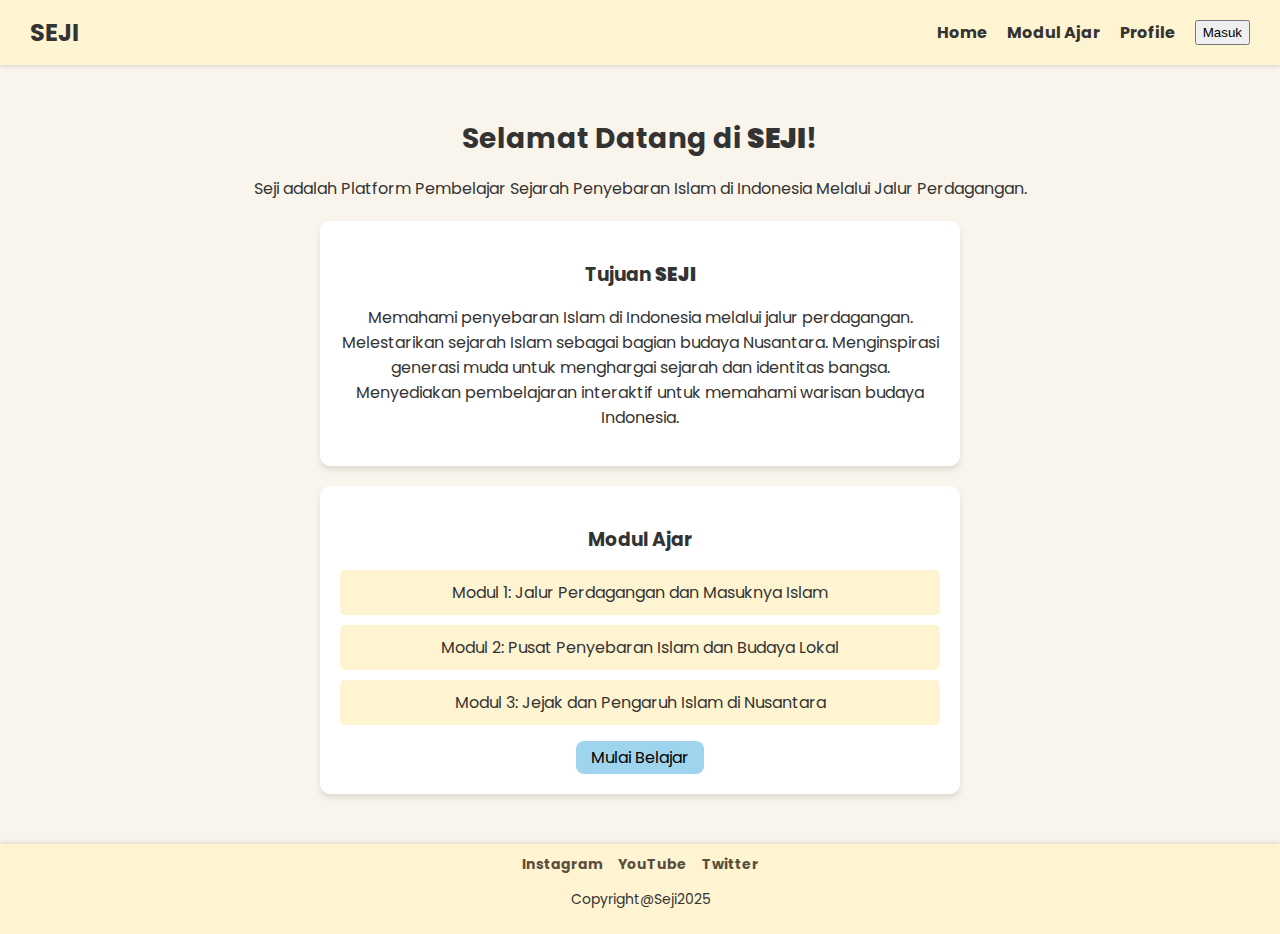
<file: index.html>
<!DOCTYPE html>
<html lang="en">
<head>
    <meta charset="UTF-8">
    <meta name="viewport" content="width=device-width, initial-scale=1.0">
    <title>SEJI</title>
    <link rel="stylesheet" href="style.css">
    <link rel="preconnect" href="https://fonts.googleapis.com">
    <link rel="preconnect" href="https://fonts.gstatic.com" crossorigin>
    <link href="https://fonts.googleapis.com/css2?family=Poppins:ital,wght@0,100;0,200;0,300;0,400;0,500;0,600;0,700;0,800;0,900;1,100;1,200;1,300;1,400;1,500;1,600;1,700;1,800;1,900&display=swap" rel="stylesheet">
</head>

<body>
    <header>
        <h1>SEJI</h1>
        <nav>
            <a href="/index.html">Home</a>
            <a href="/Modul-List/list.html">Modul Ajar</a>
            <a href="/Profile/profile.html">Profile</a>
            <button id="auth-button">Masuk</button>
        </nav>
    </header>

    <div class="container">
        <h2>Selamat Datang di <b>SEJI</b>!</h2>
        <p>Seji adalah Platform Pembelajar Sejarah Penyebaran Islam di Indonesia Melalui Jalur Perdagangan.</p>

        <div class="box">
            <h3>Tujuan <b>SEJI</b></h3>
            <p> 
                Memahami penyebaran Islam di Indonesia melalui jalur perdagangan.
                Melestarikan sejarah Islam sebagai bagian budaya Nusantara.
                Menginspirasi generasi muda untuk menghargai sejarah dan identitas bangsa.
                Menyediakan pembelajaran interaktif untuk memahami warisan budaya Indonesia.
            </p>
        </div>

        <div class="box">
            <h3>Modul Ajar</h3>
            <ul class="module-list">
                <li>Modul 1: Jalur Perdagangan dan Masuknya Islam</li>
                <li>Modul 2: Pusat Penyebaran Islam dan Budaya Lokal</li>
                <li>Modul 3: Jejak dan Pengaruh Islam di Nusantara</li>
            </ul>
            <div class="button">
               <a href="Modul-List/list.html">Mulai Belajar</a>
            </div>
        </div>
    </div>

 
    <footer>
        <div class="social-links">
            <a href="#">Instagram</a>
            <a href="#">YouTube</a>
            <a href="#">Twitter</a>
        </div>
        <p>Copyright@Seji2025</p>
    </footer>
<script>
    const isLoggedIn = localStorage.getItem('isLoggedIn') === 'true';
const authButton = document.getElementById('auth-button');

if (isLoggedIn) {
  authButton.textContent = 'Keluar';
  authButton.addEventListener('click', () => {
    localStorage.setItem('isLoggedIn', 'false'); // Logout pengguna
    window.location.href = ''; // Kembali ke halaman login
  });z
} else {
  authButton.textContent = 'Masuk';
  authButton.addEventListener('click', () => {
    window.location.href = 'Login/Masuk.html'; // Arahkan ke halaman login
  });
}
</script>
</body>
</html>
</file>
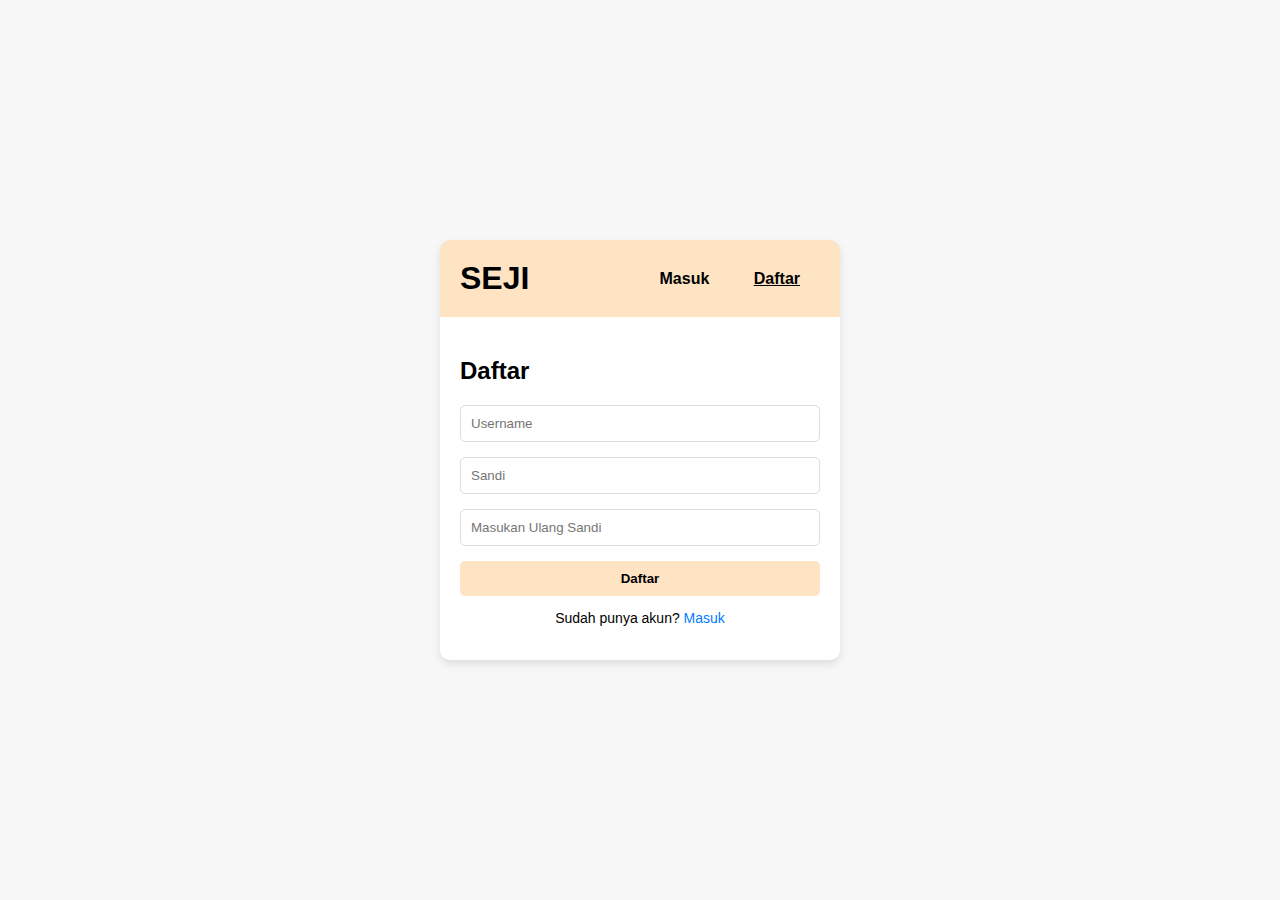
<file: Login/Daftar.html>
<!DOCTYPE html>
<html lang="en">
<head>
  <meta charset="UTF-8">
  <meta name="viewport" content="width=device-width, initial-scale=1.0">
  <title>Daftar - SEJI</title>
  <link rel="stylesheet" href="style.css">
</head>
<body>
  <div class="container">
    <header>
      <h1>SEJI</h1>
      <div class="nav-buttons">
        <a href="Masuk.html">Masuk</a>
        <a href="Daftar.html" class="active">Daftar</a>
      </div>
    </header>

    <main>
      <div class="form active">
        <h2>Daftar</h2>
        <form id="register-form">
          <input id="register-username" type="text" placeholder="Username" required>
          <input id="register-password" type="password" placeholder="Sandi" required>
          <input id="register-confirm-password" type="password" placeholder="Masukan Ulang Sandi" required>
          <button type="submit">Daftar</button>
        </form>
        <p>Sudah punya akun? <a href="masuk.html">Masuk</a></p>
      </div>
    </main>
  </div>

  <script src="index.js"></script>
  <script>
    // Tambahkan event listener ke form daftar
    document.getElementById('register-form').addEventListener('submit', validateRegisterForm);
  </script>
</body>
</html>
</file>
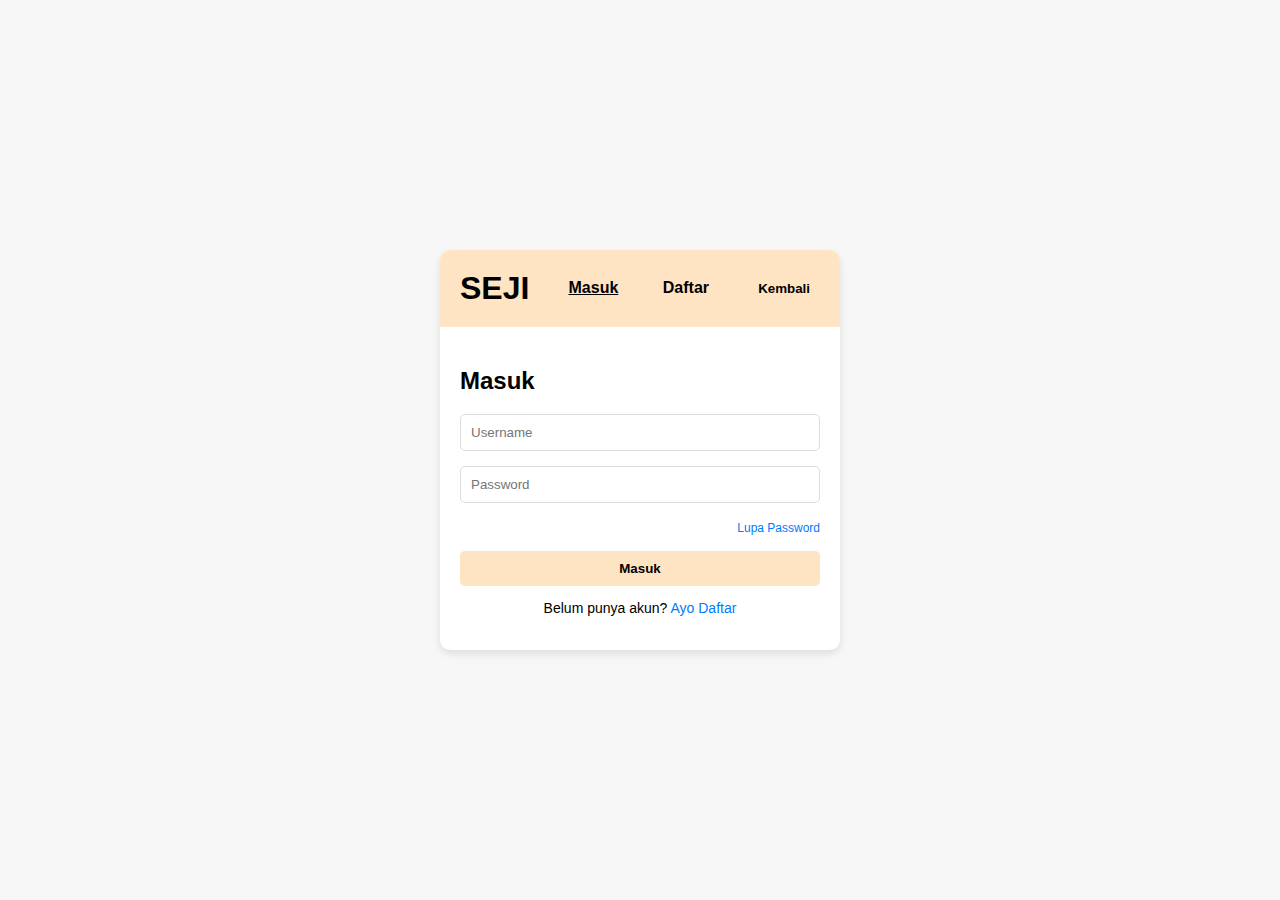
<file: Login/Masuk.html>
<!DOCTYPE html>
<html lang="en">
<head>
  <meta charset="UTF-8">
  <meta name="viewport" content="width=device-width, initial-scale=1.0">
  <title>Masuk - SEJI</title>
  <link rel="stylesheet" href="style.css">
</head>
<body>
  <div class="container">
    <header>
      <h1>SEJI</h1>
      <div class="nav-buttons">
        <a href="masuk.html" class="active">Masuk</a>
        <a href="Daftar.html">Daftar</a>
      </div>
      <a href="../index.html"><button class="close-button">Kembali</button></a>
    </header>

    <main>
      <div class="form active">
        <h2>Masuk</h2>
        <form id="login-form">
          <input id="login-username" type="text" placeholder="Username" required>
          <input id="login-password" type="password" placeholder="Password" required>
          <div class="forgot">
            <a href="#">Lupa Password</a>
          </div>
          <button type="submit"> <a href="index.html"></a>Masuk</button>
        </form>
        <p>Belum punya akun? <a href="Daftar.html">Ayo Daftar</a></p>
      </div>
    </main>
  </div>

  <script src="index.js"></script>
  <script>
    // Tambahkan event listener ke form masuk
    document.getElementById('login-form').addEventListener('submit', validateLoginForm);
  </script>
</body>
</html>
</file>
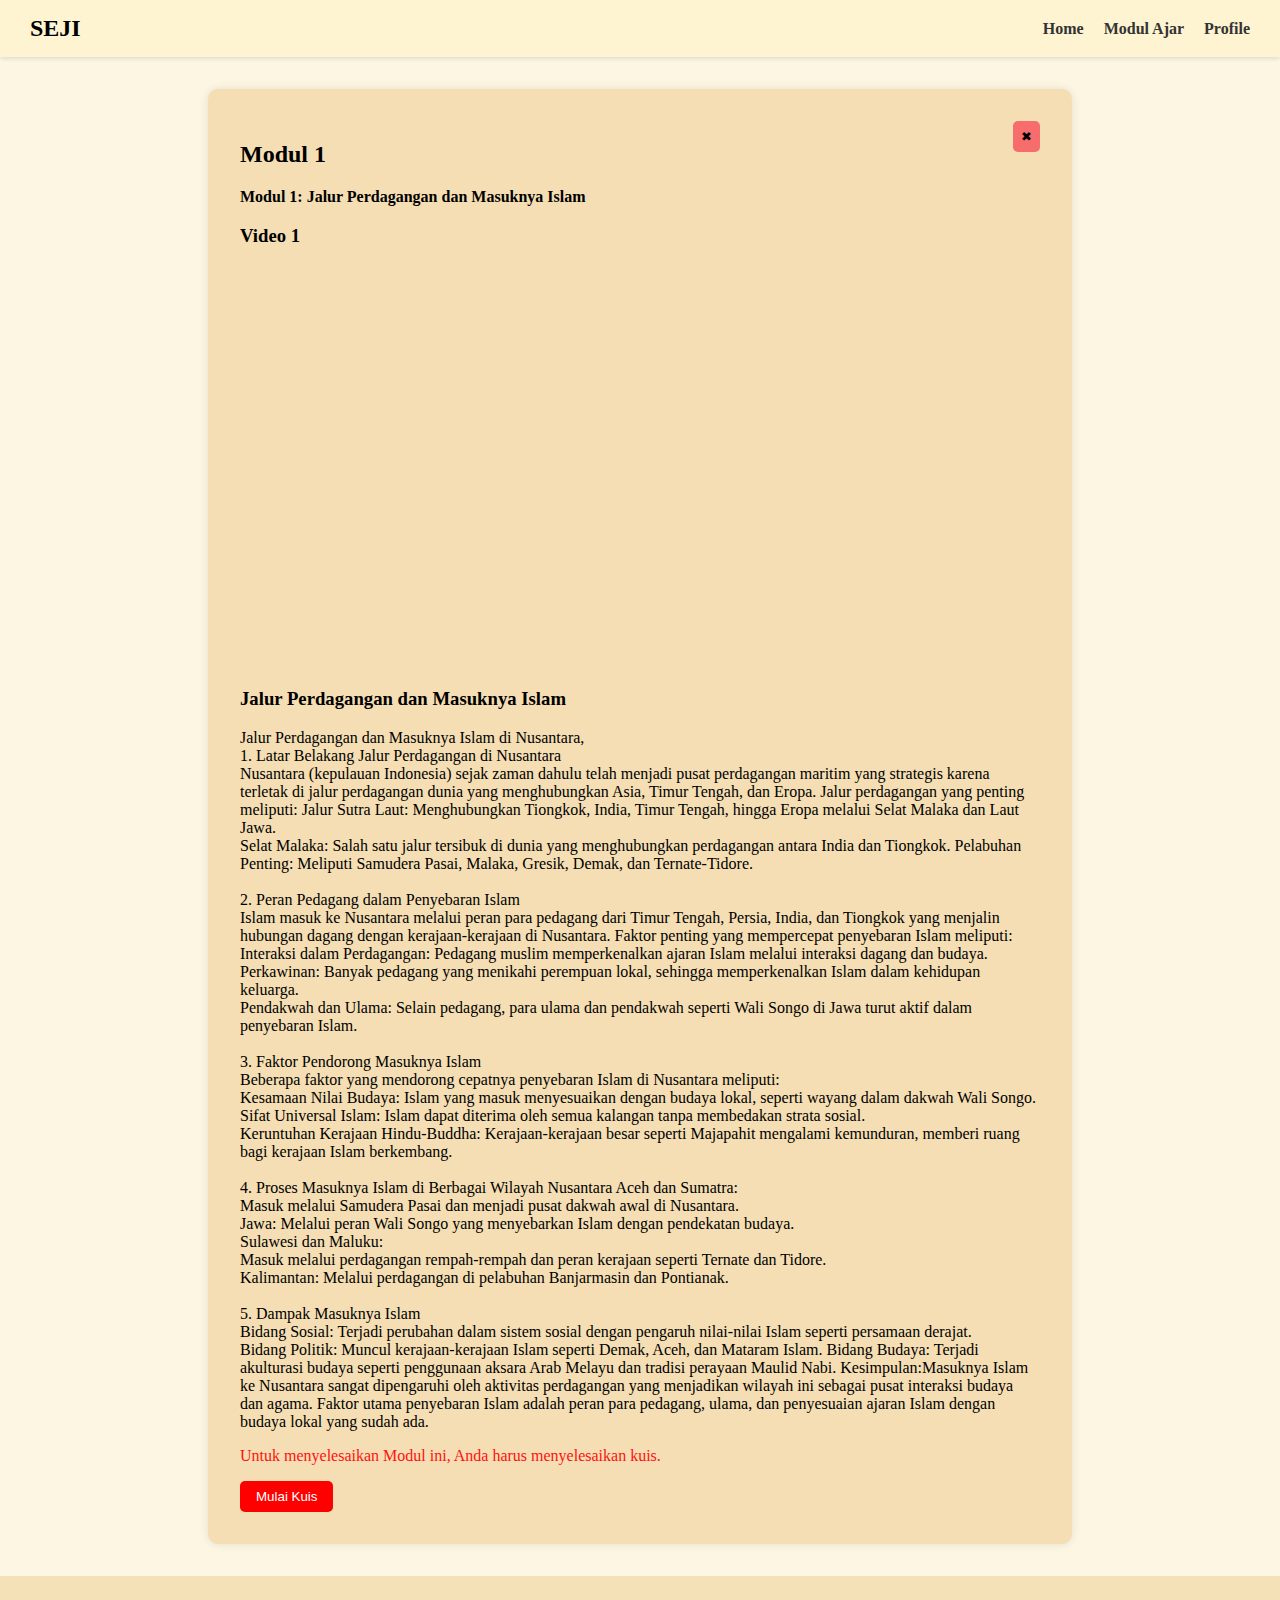
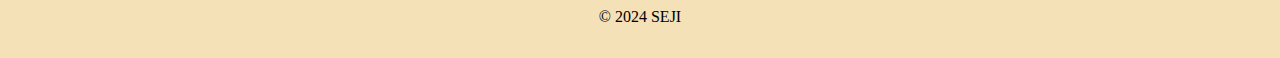
<file: Modul-1/modul1.html>
<!DOCTYPE html>
<html lang="id">
<head>
    <meta charset="UTF-8">
    <meta name="viewport" content="width=device-width, initial-scale=1.0">
    <title>Modul 1: Jalur Perdagangan dan Masuknya Islam</title>
    <link rel="stylesheet" href="modul1.css">
</head>
<body>
    <header>
        <h1>SEJI</h1>
        <nav>
            <a href="../index.html ">Home</a>
            <a href="#">Modul Ajar</a>
            <a href="#">Profile</a>
        </nav>
    </header>
    
    <main>
        <div class="module-container">
            <a href="../Modul-List/list.html"><button class="close-button">✖</button></a>
            <h2>Modul 1</h2>
            <p><strong>Modul 1: Jalur Perdagangan dan Masuknya Islam</strong></p>
            
           <section class="video-section">
                <h3>Video 1</h3>
                <iframe width="800" height="400" style="border-radius: 8px;" src="https://www.youtube.com/embed/R30qEMNbV4k" title="YouTube video player" frameborder="0" allow="accelerometer; autoplay; clipboard-write; encrypted-media; gyroscope; picture-in-picture; web-share" allowfullscreen></iframe>
            </section>
            </section>

            <section class="content-section">
                <h3>Jalur Perdagangan dan Masuknya Islam</h3>
                <p>Jalur Perdagangan dan Masuknya Islam di Nusantara,<br>
1. Latar Belakang Jalur Perdagangan di Nusantara<br>
Nusantara (kepulauan Indonesia) sejak zaman dahulu telah menjadi pusat perdagangan maritim yang strategis karena terletak di jalur perdagangan dunia yang menghubungkan Asia, Timur Tengah, dan Eropa. Jalur perdagangan yang penting meliputi:
Jalur Sutra Laut: Menghubungkan Tiongkok, India, Timur Tengah, hingga Eropa melalui Selat Malaka dan Laut Jawa.<br>
Selat Malaka: Salah satu jalur tersibuk di dunia yang menghubungkan perdagangan antara India dan Tiongkok.
Pelabuhan Penting: Meliputi Samudera Pasai, Malaka, Gresik, Demak, dan Ternate-Tidore.<br><br>
2. Peran Pedagang dalam Penyebaran Islam<br>
Islam masuk ke Nusantara melalui peran para pedagang dari Timur Tengah, Persia, India, dan Tiongkok yang menjalin hubungan dagang dengan kerajaan-kerajaan di Nusantara. Faktor penting yang mempercepat penyebaran Islam meliputi:<br>
Interaksi dalam Perdagangan: Pedagang muslim memperkenalkan ajaran Islam melalui interaksi dagang dan budaya.<br>
Perkawinan: Banyak pedagang yang menikahi perempuan lokal, sehingga memperkenalkan Islam dalam kehidupan keluarga.<br>
Pendakwah dan Ulama: Selain pedagang, para ulama dan pendakwah seperti Wali Songo di Jawa turut aktif dalam penyebaran Islam.<br><br>
3. Faktor Pendorong Masuknya Islam<br>
Beberapa faktor yang mendorong cepatnya penyebaran Islam di Nusantara meliputi:<br>
Kesamaan Nilai Budaya: Islam yang masuk menyesuaikan dengan budaya lokal, seperti wayang dalam dakwah Wali Songo.
Sifat Universal Islam: Islam dapat diterima oleh semua kalangan tanpa membedakan strata sosial.<br>
Keruntuhan Kerajaan Hindu-Buddha: Kerajaan-kerajaan besar seperti Majapahit mengalami kemunduran, memberi ruang bagi kerajaan Islam berkembang.<br><br>
4. Proses Masuknya Islam di Berbagai Wilayah Nusantara
Aceh dan Sumatra:<br>
 Masuk melalui Samudera Pasai dan menjadi pusat dakwah awal di Nusantara.<br>
Jawa: Melalui peran Wali Songo yang menyebarkan Islam dengan pendekatan budaya.<br>
Sulawesi dan Maluku:<br>
 Masuk melalui perdagangan rempah-rempah dan peran kerajaan seperti Ternate dan Tidore.<br>
Kalimantan: Melalui perdagangan di pelabuhan Banjarmasin dan Pontianak.<br><br>
5. Dampak Masuknya Islam<br>
Bidang Sosial: Terjadi perubahan dalam sistem sosial dengan pengaruh nilai-nilai Islam seperti persamaan derajat.<br>
Bidang Politik: Muncul kerajaan-kerajaan Islam seperti Demak, Aceh, dan Mataram Islam.
Bidang Budaya: Terjadi akulturasi budaya seperti penggunaan aksara Arab Melayu dan tradisi perayaan Maulid Nabi.
Kesimpulan:Masuknya Islam ke Nusantara sangat dipengaruhi oleh aktivitas perdagangan yang menjadikan wilayah ini sebagai pusat interaksi budaya dan agama. Faktor utama penyebaran Islam adalah peran para pedagang, ulama, dan penyesuaian ajaran Islam dengan budaya lokal yang sudah ada.
                </p>
            </section>

            <p class="quiz-note">
                Untuk menyelesaikan Modul ini, Anda harus menyelesaikan kuis.
            </p>
            <a href="/Modul-1/kuis/kuis.html"><button class="quiz-button">Mulai Kuis</button></a>
        </div>
    </main>

    <footer>
        <p>© 2024 SEJI </p>
    </footer>
</body>
</html>
</file>
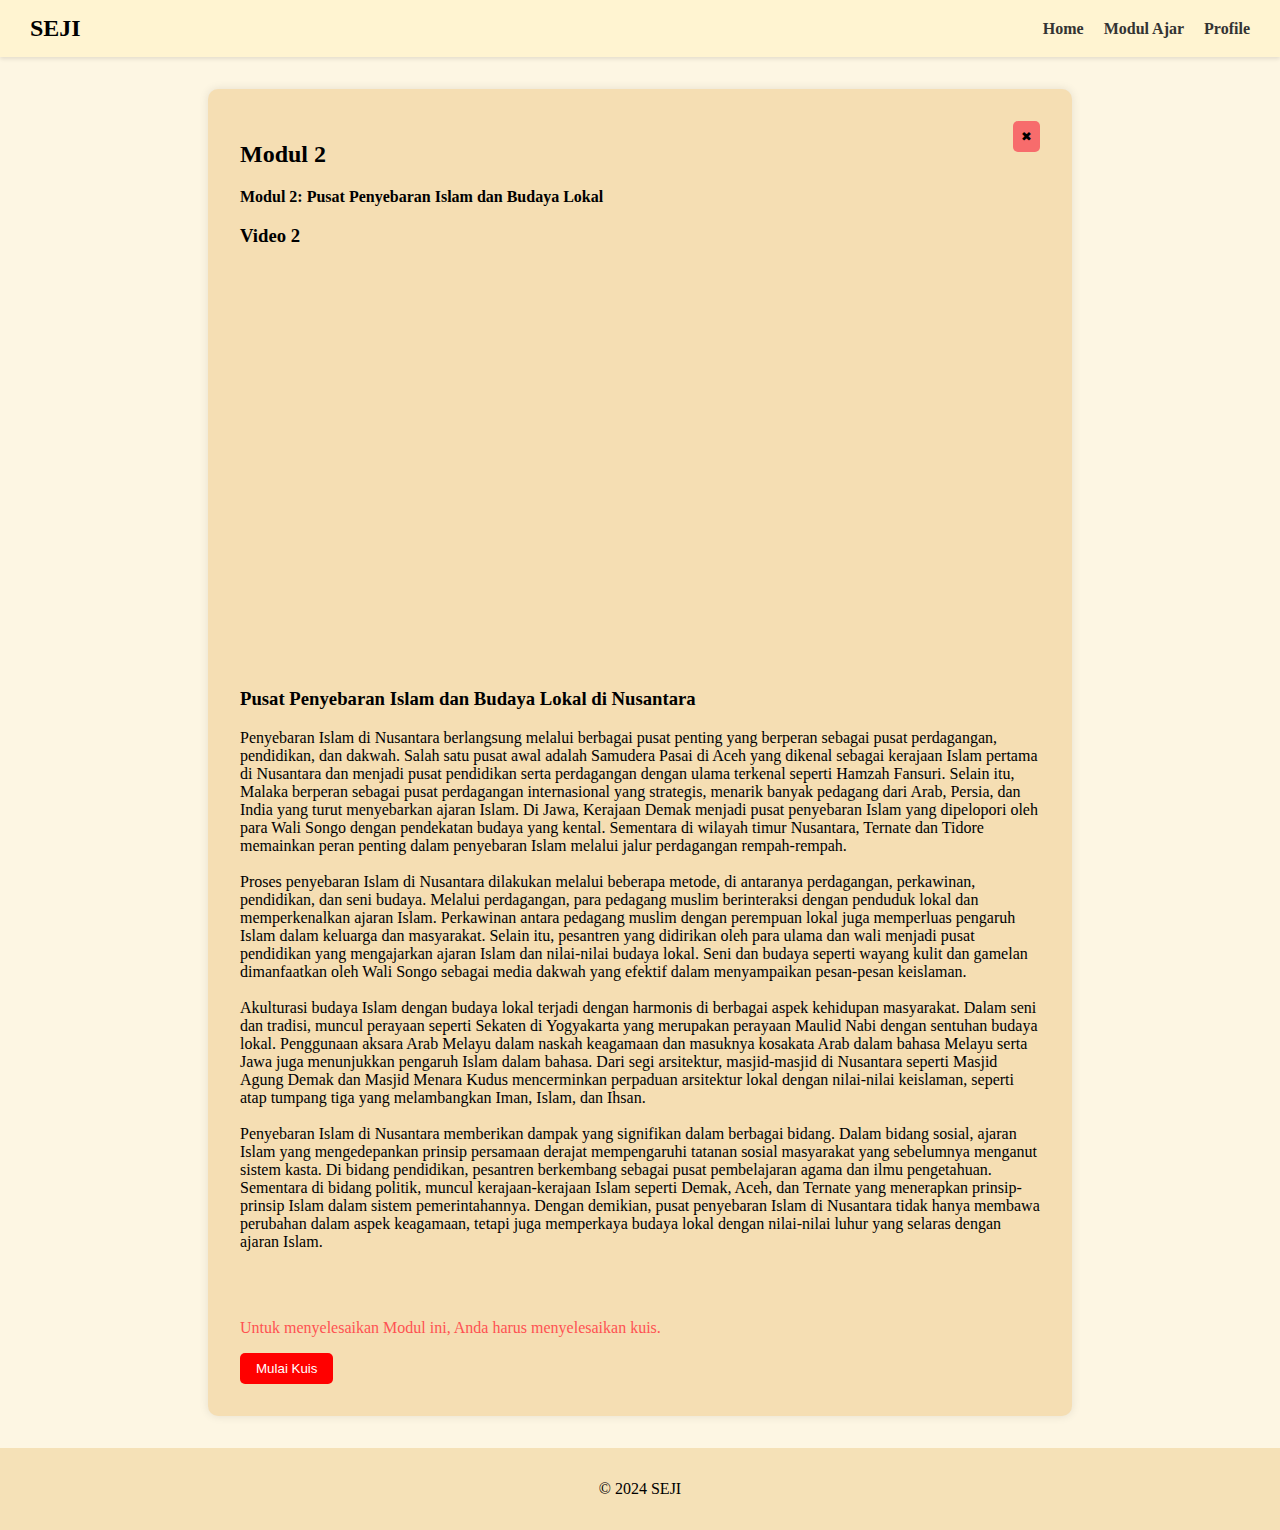
<file: Modul-2/modul2.html>
<!DOCTYPE html>
<html lang="id">
<head>
    <meta charset="UTF-8">
    <meta name="viewport" content="width=device-width, initial-scale=1.0">
    <title>Modul 1: Jalur Perdagangan dan Masuknya Islam</title>
    <link rel="stylesheet" href="modul2.css">
</head> 
<body>
    <header>
        <h1>SEJI</h1>
        <nav>
            <a href="#">Home</a>
            <a href="#">Modul Ajar</a>
            <a href="#">Profile</a>
            
        </nav>
    </header>
    
    <main>
        <div class="module-container">
            <a href="../Modul-List/list.html"><button class="close-button">✖</button></a>
            <h2>Modul 2</h2>
            <p><strong>Modul 2: Pusat Penyebaran Islam dan Budaya Lokal</strong></p>
            
           <section class="video-section">
                <h3>Video 2</h3>
                <iframe width="800" height="400" style="border-radius: 8px;" src="https://www.youtube.com/embed/dtbhR7MrK2c?si=oKgdntebYUgHuQHw" title="YouTube video player" frameborder="0" allow="accelerometer; autoplay; clipboard-write; encrypted-media; gyroscope; picture-in-picture; web-share" referrerpolicy="strict-origin-when-cross-origin" allowfullscreen></iframe>
            </section>
            </section>

            <section class="content-section">
                <strong><h3>Pusat Penyebaran Islam dan Budaya Lokal di Nusantara</h3></strong>
                <p>Penyebaran Islam di Nusantara berlangsung melalui berbagai pusat penting yang berperan sebagai pusat perdagangan, pendidikan, dan dakwah. Salah satu pusat awal adalah Samudera Pasai di Aceh yang dikenal sebagai kerajaan Islam pertama di Nusantara dan menjadi pusat pendidikan serta perdagangan dengan ulama terkenal seperti Hamzah Fansuri. Selain itu, Malaka berperan sebagai pusat perdagangan internasional yang strategis, menarik banyak pedagang dari Arab, Persia, dan India yang turut menyebarkan ajaran Islam. Di Jawa, Kerajaan Demak menjadi pusat penyebaran Islam yang dipelopori oleh para Wali Songo dengan pendekatan budaya yang kental. Sementara di wilayah timur Nusantara, Ternate dan Tidore memainkan peran penting dalam penyebaran Islam melalui jalur perdagangan rempah-rempah. <br><br>

Proses penyebaran Islam di Nusantara dilakukan melalui beberapa metode, di antaranya perdagangan, perkawinan, pendidikan, dan seni budaya. Melalui perdagangan, para pedagang muslim berinteraksi dengan penduduk lokal dan memperkenalkan ajaran Islam. Perkawinan antara pedagang muslim dengan perempuan lokal juga memperluas pengaruh Islam dalam keluarga dan masyarakat. Selain itu, pesantren yang didirikan oleh para ulama dan wali menjadi pusat pendidikan yang mengajarkan ajaran Islam dan nilai-nilai budaya lokal. Seni dan budaya seperti wayang kulit dan gamelan dimanfaatkan oleh Wali Songo sebagai media dakwah yang efektif dalam menyampaikan pesan-pesan keislaman.<br><br>

Akulturasi budaya Islam dengan budaya lokal terjadi dengan harmonis di berbagai aspek kehidupan masyarakat. Dalam seni dan tradisi, muncul perayaan seperti Sekaten di Yogyakarta yang merupakan perayaan Maulid Nabi dengan sentuhan budaya lokal. Penggunaan aksara Arab Melayu dalam naskah keagamaan dan masuknya kosakata Arab dalam bahasa Melayu serta Jawa juga menunjukkan pengaruh Islam dalam bahasa. Dari segi arsitektur, masjid-masjid di Nusantara seperti Masjid Agung Demak dan Masjid Menara Kudus mencerminkan perpaduan arsitektur lokal dengan nilai-nilai keislaman, seperti atap tumpang tiga yang melambangkan Iman, Islam, dan Ihsan.<br><br>

Penyebaran Islam di Nusantara memberikan dampak yang signifikan dalam berbagai bidang. Dalam bidang sosial, ajaran Islam yang mengedepankan prinsip persamaan derajat mempengaruhi tatanan sosial masyarakat yang sebelumnya menganut sistem kasta. Di bidang pendidikan, pesantren berkembang sebagai pusat pembelajaran agama dan ilmu pengetahuan. Sementara di bidang politik, muncul kerajaan-kerajaan Islam seperti Demak, Aceh, dan Ternate yang menerapkan prinsip-prinsip Islam dalam sistem pemerintahannya. Dengan demikian, pusat penyebaran Islam di Nusantara tidak hanya membawa perubahan dalam aspek keagamaan, tetapi juga memperkaya budaya lokal dengan nilai-nilai luhur yang selaras dengan ajaran Islam.</p><br><br>
            </section>

            <p class="quiz-note">
                Untuk menyelesaikan Modul ini, Anda harus menyelesaikan kuis.
            </p>
            <a href="/Modul-2/kuis/kuis2.html"><button class="quiz-button">Mulai Kuis</button></a>
        </div>
    </main>

    <footer>
        <p>© 2024 SEJI </p>
    </footer>
</body>
</html>
</file>
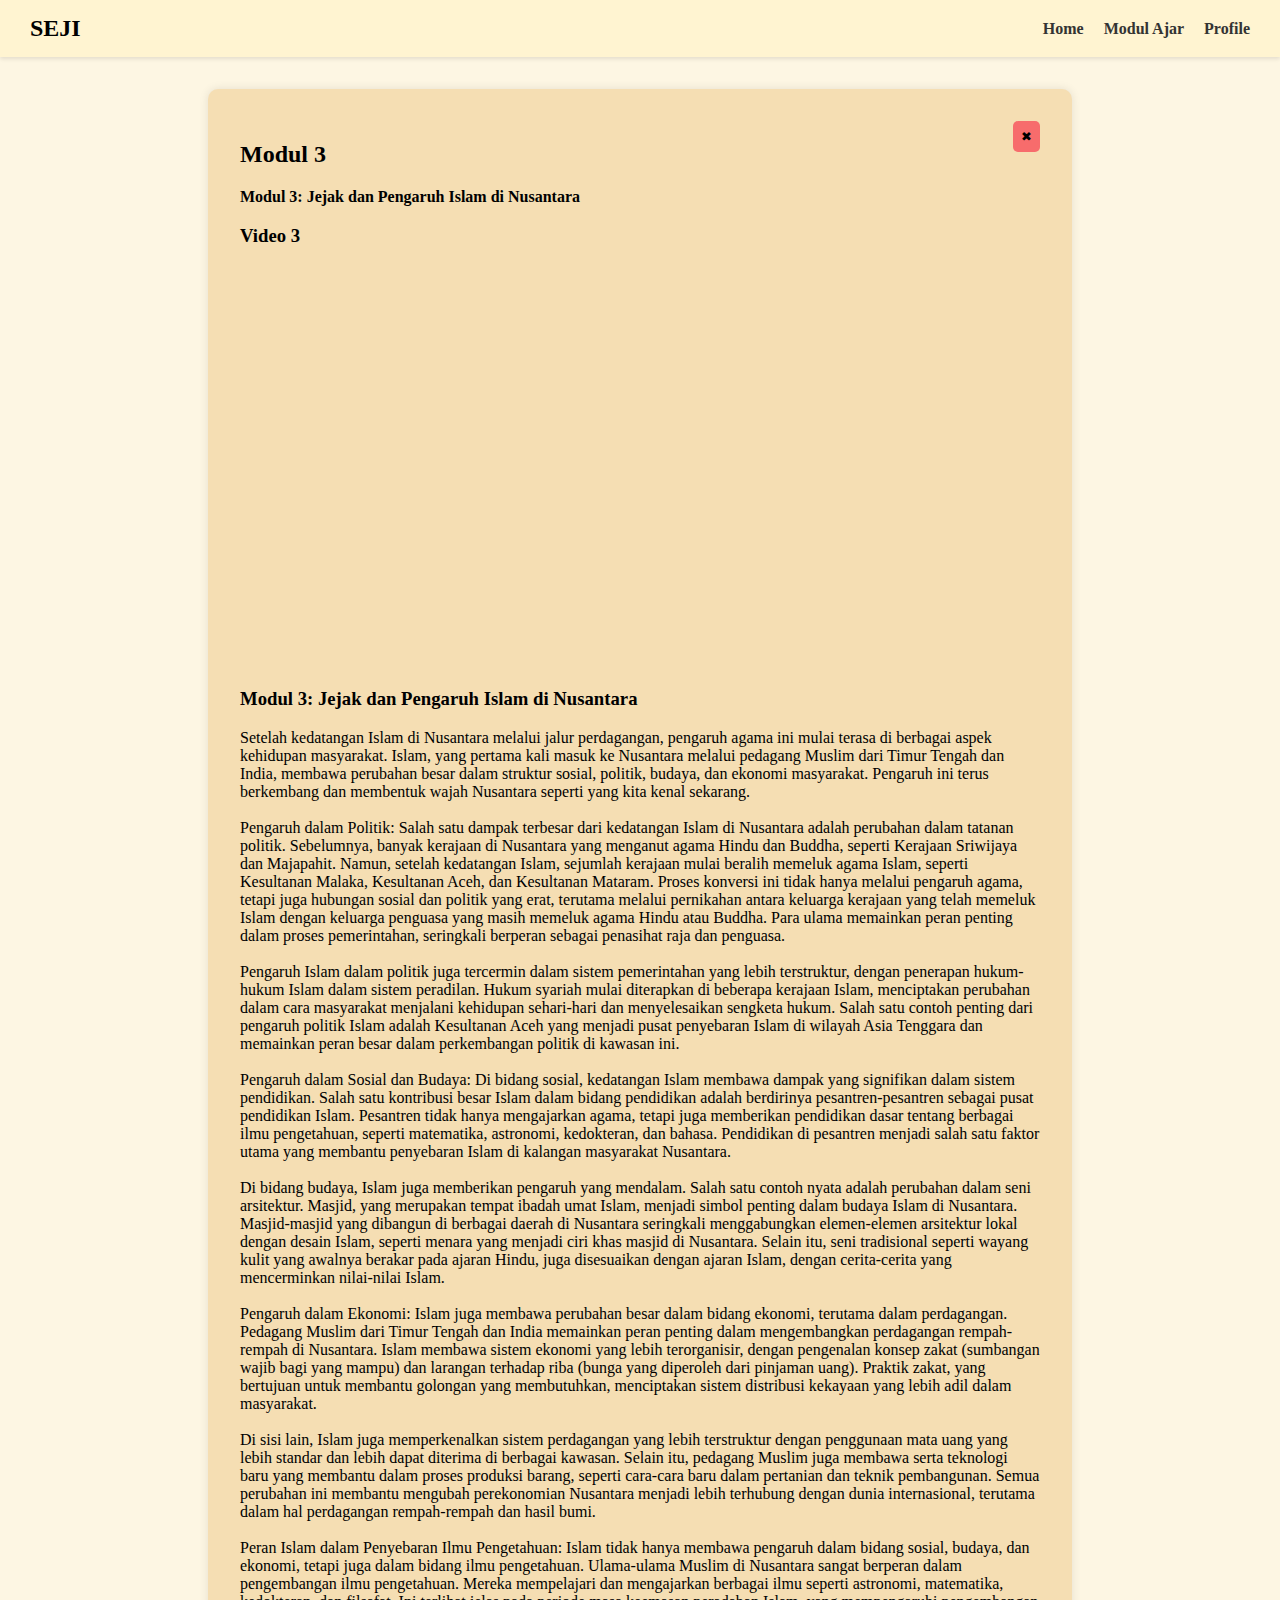
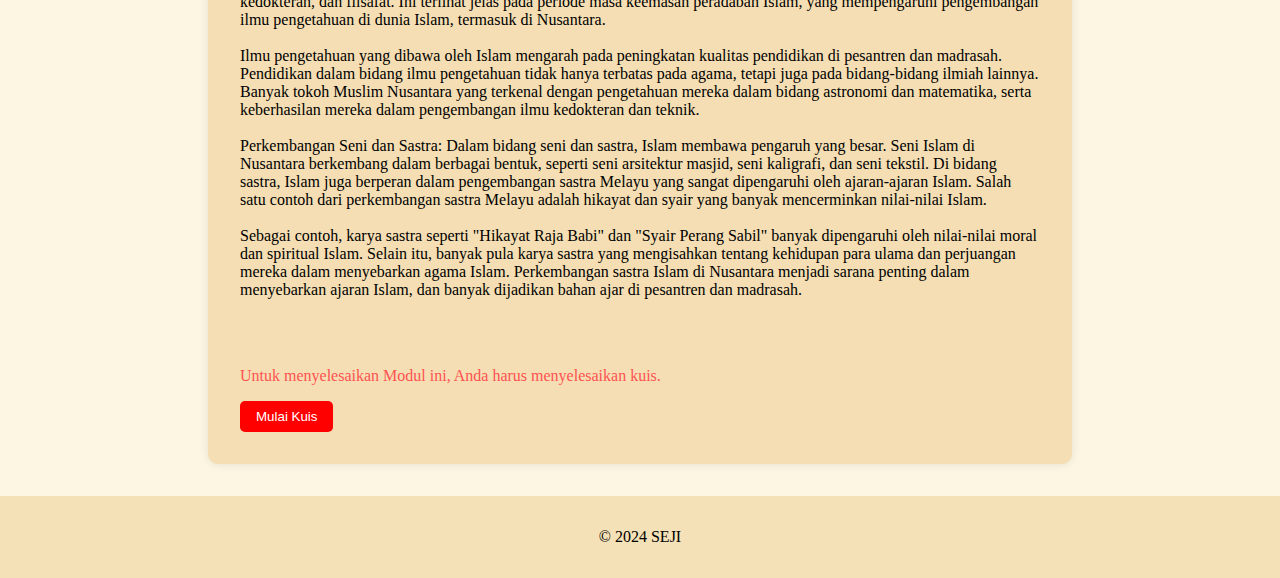
<file: Modul-3/modul3.html>
<!DOCTYPE html>
<html lang="id">
<head>
    <meta charset="UTF-8">
    <meta name="viewport" content="width=device-width, initial-scale=1.0">
    <title>Modul 3: Jejak dan Pengaruh Islam di Nusantara</title>
    <link rel="stylesheet" href="modul3.css">
</head> 
<body>
    <header>
        <h1>SEJI</h1>
        <nav>
            <a href="#">Home</a>
            <a href="#">Modul Ajar</a>
            <a href="#">Profile</a>
            
        </nav>
    </header>
    
    <main>
        <div class="module-container">
            <a href="../Modul-List/list.html"><button class="close-button">✖</button></a>
            <h2>Modul 3</h2>
            <p><strong>Modul 3: Jejak dan Pengaruh Islam di Nusantara</strong></p>
            
           <section class="video-section">
                <h3>Video 3</h3>
                <iframe width="800" height="400" style="border-radius: 8px;" src="https://www.youtube.com/embed/dtbhR7MrK2c?si=oKgdntebYUgHuQHw" title="YouTube video player" frameborder="0" allow="accelerometer; autoplay; clipboard-write; encrypted-media; gyroscope; picture-in-picture; web-share" referrerpolicy="strict-origin-when-cross-origin" allowfullscreen></iframe>
            </section>
            </section>

            <section class="content-section">
               <h3>
            <p>Modul 3: Jejak dan Pengaruh Islam di Nusantara</h3>
                <p>Setelah kedatangan Islam di Nusantara melalui jalur perdagangan, pengaruh agama ini mulai terasa di berbagai aspek kehidupan masyarakat. Islam, yang pertama kali masuk ke Nusantara melalui pedagang Muslim dari Timur Tengah dan India, membawa perubahan besar dalam struktur sosial, politik, budaya, dan ekonomi masyarakat. Pengaruh ini terus berkembang dan membentuk wajah Nusantara seperti yang kita kenal sekarang. <br><br>

Pengaruh dalam Politik: Salah satu dampak terbesar dari kedatangan Islam di Nusantara adalah perubahan dalam tatanan politik. Sebelumnya, banyak kerajaan di Nusantara yang menganut agama Hindu dan Buddha, seperti Kerajaan Sriwijaya dan Majapahit. Namun, setelah kedatangan Islam, sejumlah kerajaan mulai beralih memeluk agama Islam, seperti Kesultanan Malaka, Kesultanan Aceh, dan Kesultanan Mataram. Proses konversi ini tidak hanya melalui pengaruh agama, tetapi juga hubungan sosial dan politik yang erat, terutama melalui pernikahan antara keluarga kerajaan yang telah memeluk Islam dengan keluarga penguasa yang masih memeluk agama Hindu atau Buddha. Para ulama memainkan peran penting dalam proses pemerintahan, seringkali berperan sebagai penasihat raja dan penguasa.<br><br>

Pengaruh Islam dalam politik juga tercermin dalam sistem pemerintahan yang lebih terstruktur, dengan penerapan hukum-hukum Islam dalam sistem peradilan. Hukum syariah mulai diterapkan di beberapa kerajaan Islam, menciptakan perubahan dalam cara masyarakat menjalani kehidupan sehari-hari dan menyelesaikan sengketa hukum. Salah satu contoh penting dari pengaruh politik Islam adalah Kesultanan Aceh yang menjadi pusat penyebaran Islam di wilayah Asia Tenggara dan memainkan peran besar dalam perkembangan politik di kawasan ini.<br><br>

Pengaruh dalam Sosial dan Budaya: Di bidang sosial, kedatangan Islam membawa dampak yang signifikan dalam sistem pendidikan. Salah satu kontribusi besar Islam dalam bidang pendidikan adalah berdirinya pesantren-pesantren sebagai pusat pendidikan Islam. Pesantren tidak hanya mengajarkan agama, tetapi juga memberikan pendidikan dasar tentang berbagai ilmu pengetahuan, seperti matematika, astronomi, kedokteran, dan bahasa. Pendidikan di pesantren menjadi salah satu faktor utama yang membantu penyebaran Islam di kalangan masyarakat Nusantara.<br><br>

Di bidang budaya, Islam juga memberikan pengaruh yang mendalam. Salah satu contoh nyata adalah perubahan dalam seni arsitektur. Masjid, yang merupakan tempat ibadah umat Islam, menjadi simbol penting dalam budaya Islam di Nusantara. Masjid-masjid yang dibangun di berbagai daerah di Nusantara seringkali menggabungkan elemen-elemen arsitektur lokal dengan desain Islam, seperti menara yang menjadi ciri khas masjid di Nusantara. Selain itu, seni tradisional seperti wayang kulit yang awalnya berakar pada ajaran Hindu, juga disesuaikan dengan ajaran Islam, dengan cerita-cerita yang mencerminkan nilai-nilai Islam.<br><br>

Pengaruh dalam Ekonomi: Islam juga membawa perubahan besar dalam bidang ekonomi, terutama dalam perdagangan. Pedagang Muslim dari Timur Tengah dan India memainkan peran penting dalam mengembangkan perdagangan rempah-rempah di Nusantara. Islam membawa sistem ekonomi yang lebih terorganisir, dengan pengenalan konsep zakat (sumbangan wajib bagi yang mampu) dan larangan terhadap riba (bunga yang diperoleh dari pinjaman uang). Praktik zakat, yang bertujuan untuk membantu golongan yang membutuhkan, menciptakan sistem distribusi kekayaan yang lebih adil dalam masyarakat.<br><br>

Di sisi lain, Islam juga memperkenalkan sistem perdagangan yang lebih terstruktur dengan penggunaan mata uang yang lebih standar dan lebih dapat diterima di berbagai kawasan. Selain itu, pedagang Muslim juga membawa serta teknologi baru yang membantu dalam proses produksi barang, seperti cara-cara baru dalam pertanian dan teknik pembangunan. Semua perubahan ini membantu mengubah perekonomian Nusantara menjadi lebih terhubung dengan dunia internasional, terutama dalam hal perdagangan rempah-rempah dan hasil bumi.<br><br>

Peran Islam dalam Penyebaran Ilmu Pengetahuan: Islam tidak hanya membawa pengaruh dalam bidang sosial, budaya, dan ekonomi, tetapi juga dalam bidang ilmu pengetahuan. Ulama-ulama Muslim di Nusantara sangat berperan dalam pengembangan ilmu pengetahuan. Mereka mempelajari dan mengajarkan berbagai ilmu seperti astronomi, matematika, kedokteran, dan filsafat. Ini terlihat jelas pada periode masa keemasan peradaban Islam, yang mempengaruhi pengembangan ilmu pengetahuan di dunia Islam, termasuk di Nusantara.<br><br>

Ilmu pengetahuan yang dibawa oleh Islam mengarah pada peningkatan kualitas pendidikan di pesantren dan madrasah. Pendidikan dalam bidang ilmu pengetahuan tidak hanya terbatas pada agama, tetapi juga pada bidang-bidang ilmiah lainnya. Banyak tokoh Muslim Nusantara yang terkenal dengan pengetahuan mereka dalam bidang astronomi dan matematika, serta keberhasilan mereka dalam pengembangan ilmu kedokteran dan teknik.<br><br>

Perkembangan Seni dan Sastra: Dalam bidang seni dan sastra, Islam membawa pengaruh yang besar. Seni Islam di Nusantara berkembang dalam berbagai bentuk, seperti seni arsitektur masjid, seni kaligrafi, dan seni tekstil. Di bidang sastra, Islam juga berperan dalam pengembangan sastra Melayu yang sangat dipengaruhi oleh ajaran-ajaran Islam. Salah satu contoh dari perkembangan sastra Melayu adalah hikayat dan syair yang banyak mencerminkan nilai-nilai Islam.<br><br>

Sebagai contoh, karya sastra seperti "Hikayat Raja Babi" dan "Syair Perang Sabil" banyak dipengaruhi oleh nilai-nilai moral dan spiritual Islam. Selain itu, banyak pula karya sastra yang mengisahkan tentang kehidupan para ulama dan perjuangan mereka dalam menyebarkan agama Islam. Perkembangan sastra Islam di Nusantara menjadi sarana penting dalam menyebarkan ajaran Islam, dan banyak dijadikan bahan ajar di pesantren dan madrasah.</p><br><br>
            </section>

            <p class="quiz-note">
                Untuk menyelesaikan Modul ini, Anda harus menyelesaikan kuis.
            </p>
            <a href="/Modul-3/kuis/kuis3.html"><button class="quiz-button">Mulai Kuis</button></a>
        </div>
    </main>

    <footer>
        <p>© 2024 SEJI </p>
    </footer>
</body>
</html>
</file>
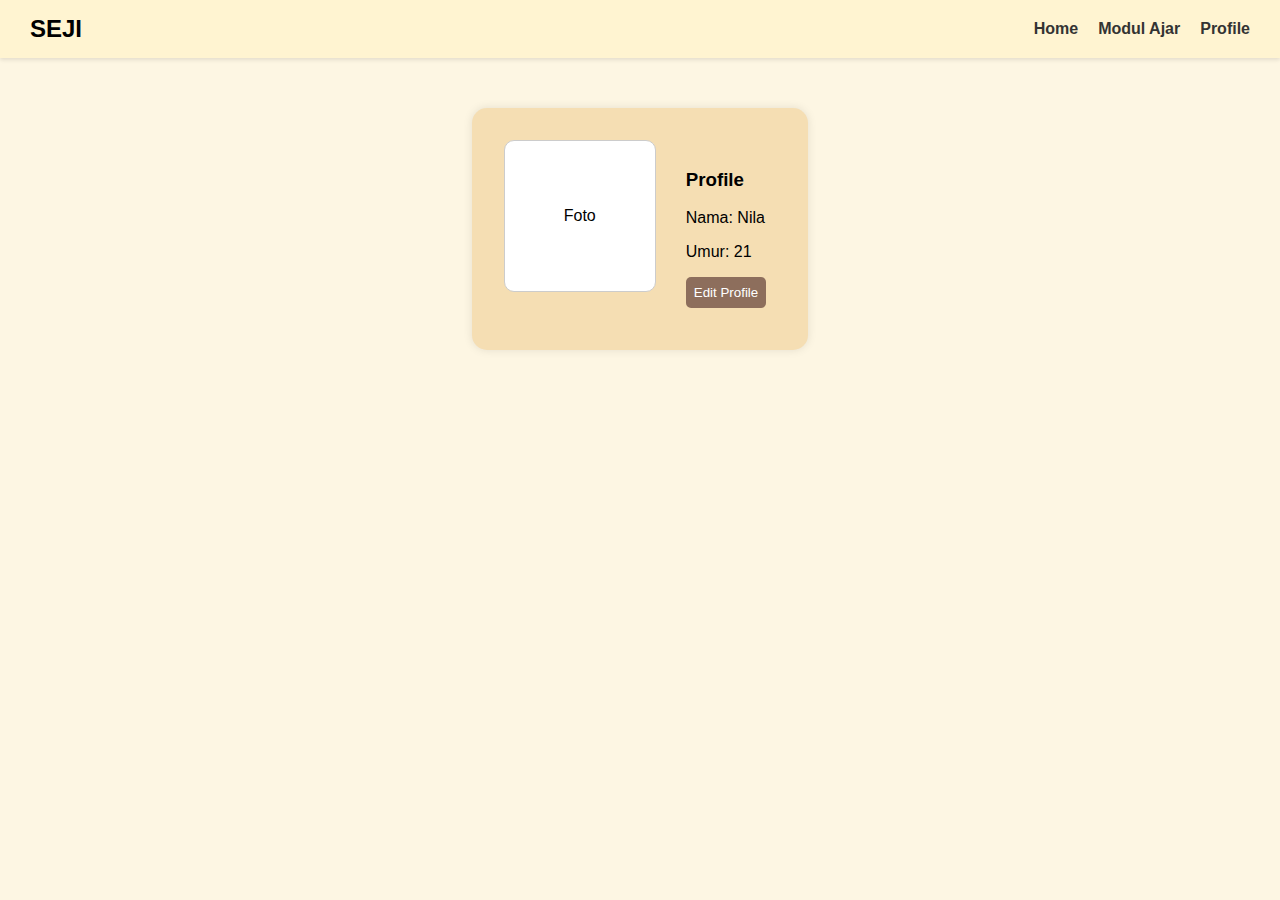
<file: Profile/profile.html>
<!DOCTYPE html>
<html lang="id">
<head>
    <meta charset="UTF-8">
    <meta name="viewport" content="width=device-width, initial-scale=1.0">
    <title>Profil SEJI</title>
    <link rel="stylesheet" href="profile.css">
</head>
<body>
     <header>
        <h1>SEJI</h1>
        <nav>
            <a href="/index.html">Home</a>
            <a href="/Modul-List/list.html">Modul Ajar</a>
            <a href="/Profile/profile.html">Profile</a>
           
        </nav>
    </header>
    
    <main class="profile-container">
        <div class="profile-box">
            <div class="photo-section">
                <p>Foto</p>
            </div>
            <div class="profile-info">
                <h3>Profile</h3>
                <p>Nama: <span id="nama">Nila</span></p>
                <p>Umur: <span id="umur">21</span></p>
                <button onclick="editProfile()">Edit Profile</button>
            </div>
        </div>
    </main>

    

    <script src="profile.js"></script>
</body>
</html>
</file>
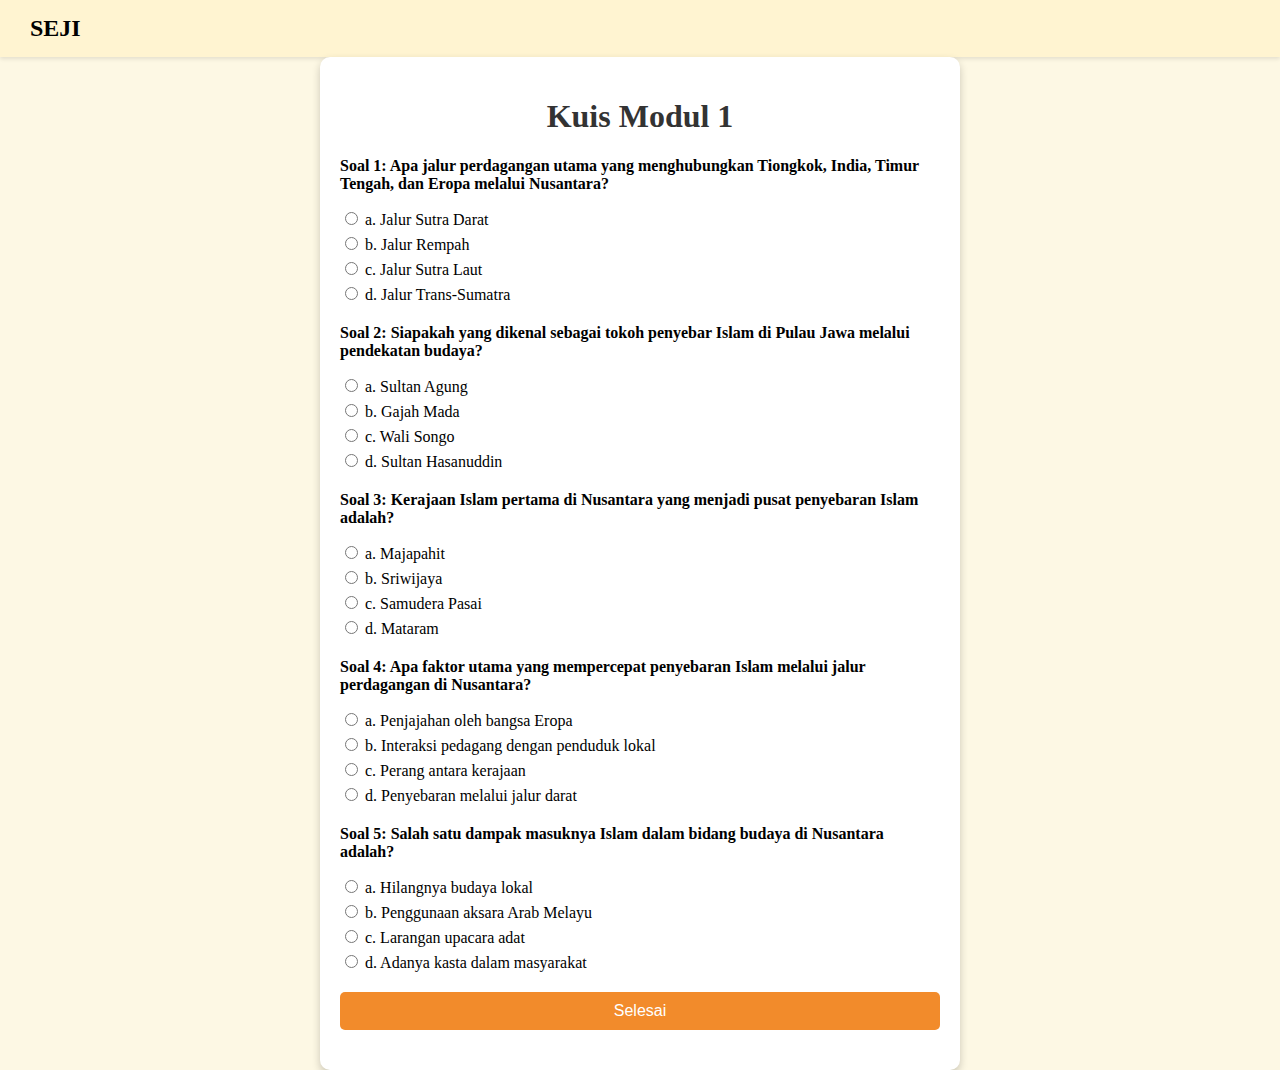
<file: Modul-1/kuis/kuis.html>
<!DOCTYPE html>
<html lang="en">
<head>
    <meta charset="UTF-8">
    <meta name="viewport" content="width=device-width, initial-scale=1.0">
    <title>Kuis Modul 1</title>
    <style>
        body {
            font-family: Poppins;
            background-color: #fdf8e4;
            margin: 0;
            padding: 0;
            /* display: flex; */
            justify-content: center;
            align-items: center;
            height: 100vh;
        }
         header {
            background-color: #fff4d1;
            padding: 15px 30px;
            display: flex;
            justify-content: space-between;
            align-items: center;
            box-shadow: 0 2px 4px rgba(0, 0, 0, 0.1);
        }

        header h1 {
            margin: 0;
            font-size: 24px;
        }

        nav {
            display: flex;
            gap: 20px;
        }

        nav a {
            text-decoration: none;
            color: #333;
            font-weight: bold;
        }

        nav a:hover {
            color: #c49000;
        }

        .login-button {
            background-color: #c49000;
            color: #fff;
            padding: 5px 15px;
            border: none;
            border-radius: 5px;
            cursor: pointer;
            font-size: 14px;
        }

        .login-button:hover {
            background-color: #a07500;
        }
        
        .container {
            margin: auto;
            width: 80%;
            max-width: 600px;
            background-color: #fff;
            padding: 20px;
            border-radius: 10px;
            box-shadow: 0 4px 8px rgba(0, 0, 0, 0.2);
        }
        .container h1 {
            text-align: center;
            color: #333;
        }
        .question {
            margin-bottom: 20px;
        }
        .question p {
            font-weight: bold;
        }
        .options label {
            display: block;
            margin: 5px 0;
        }
        .submit-btn {
            display: block;
            width: 100%;
            padding: 10px;
            background-color: #f28b2b;
            color: #fff;
            border: none;
            border-radius: 5px;
            font-size: 16px;
            cursor: pointer;
        }
        .submit-btn:hover {
            background-color: #e27b21;
        }
        .result {
            margin-top: 20px;
            font-size: 18px;
            text-align: center;
            font-weight: bold;
        }
        .action-btn {
            display: block;
            width: 100%;
            padding: 10px;
            margin-top: 10px;
            background-color: #007bff;
            color: #fff;
            border: none;
            border-radius: 5px;
            font-size: 16px;
            cursor: pointer;
            text-align: center;
            text-decoration: none;
        }
        .action-btn:hover {
            background-color: #0056b3;
        }
    </style>
</head>
<body>
    <header>
        <h1>SEJI</h1>
       
    </header>

    <div class="container">
        <h1>Kuis Modul 1</h1>
        <form id="quiz-form">
            <div class="question">
                <p>Soal 1: Apa jalur perdagangan utama yang menghubungkan Tiongkok, India, Timur Tengah, dan Eropa melalui Nusantara?</p>
                <div class="options">
                    <label><input type="radio" name="q1" value="a"> a. Jalur Sutra Darat</label>
                    <label><input type="radio" name="q1" value="b"> b. Jalur Rempah</label>
                    <label><input type="radio" name="q1" value="c"> c. Jalur Sutra Laut</label>
                    <label><input type="radio" name="q1" value="d"> d. Jalur Trans-Sumatra</label>
                </div>
            </div>

            <div class="question">
                <p>Soal 2: Siapakah yang dikenal sebagai tokoh penyebar Islam di Pulau Jawa melalui pendekatan budaya?</p>
                <div class="options">
                    <label><input type="radio" name="q2" value="a"> a. Sultan Agung</label>
                    <label><input type="radio" name="q2" value="b"> b. Gajah Mada</label>
                    <label><input type="radio" name="q2" value="c"> c. Wali Songo</label>
                    <label><input type="radio" name="q2" value="d"> d. Sultan Hasanuddin</label>
                </div>
            </div>

            <div class="question">
                <p>Soal 3: Kerajaan Islam pertama di Nusantara yang menjadi pusat penyebaran Islam adalah?</p>
                <div class="options">
                    <label><input type="radio" name="q3" value="a"> a. Majapahit</label>
                    <label><input type="radio" name="q3" value="b"> b. Sriwijaya</label>
                    <label><input type="radio" name="q3" value="c"> c. Samudera Pasai</label>
                    <label><input type="radio" name="q3" value="d"> d. Mataram</label>
                </div>
            </div>

            <div class="question">
                <p>Soal 4: Apa faktor utama yang mempercepat penyebaran Islam melalui jalur perdagangan di Nusantara?</p>
                <div class="options">
                    <label><input type="radio" name="q4" value="a"> a. Penjajahan oleh bangsa Eropa</label>
                    <label><input type="radio" name="q4" value="b"> b. Interaksi pedagang dengan penduduk lokal</label>
                    <label><input type="radio" name="q4" value="c"> c. Perang antara kerajaan</label>
                    <label><input type="radio" name="q4" value="d"> d. Penyebaran melalui jalur darat</label>
                </div>
            </div>

            <div class="question">
                <p>Soal 5: Salah satu dampak masuknya Islam dalam bidang budaya di Nusantara adalah?</p>
                <div class="options">
                    <label><input type="radio" name="q5" value="a"> a. Hilangnya budaya lokal</label>
                    <label><input type="radio" name="q5" value="b"> b. Penggunaan aksara Arab Melayu</label>
                    <label><input type="radio" name="q5" value="c"> c. Larangan upacara adat</label>
                    <label><input type="radio" name="q5" value="d"> d. Adanya kasta dalam masyarakat</label>
                </div>
            </div>

            <button type="button" class="submit-btn" onclick="checkAnswers()">Selesai</button>
        </form>
        <div id="result" class="result"></div>
    </div>

<script>
    function checkAnswers() {
        const correctAnswers = {
            q1: 'c',
            q2: 'c',
            q3: 'c',
            q4: 'b',
            q5: 'b'
        };

        let score = 0;
        const form = document.getElementById('quiz-form');
        const formData = new FormData(form);

        for (const [question, correctAnswer] of Object.entries(correctAnswers)) {
            if (formData.get(question) === correctAnswer) {
                score++;
            }
        }

        const resultDiv = document.getElementById('result');
        const totalQuestions = Object.keys(correctAnswers).length;

        if (score === totalQuestions) {
            // Menyimpan status penyelesaian Modul 1 di localStorage
            localStorage.setItem('modul1Complete', 'true');
            // Membuka akses Modul 2 dengan menyimpan status di localStorage
            localStorage.setItem('modul2Unlocked', 'true');

           
            resultDiv.innerHTML = `Skor Anda: ${score} dari ${totalQuestions} <br><a href="../modul1.html" class="action-btn">Kembali</a>`;
        } else {
            resultDiv.innerHTML = `Skor Anda: ${score} dari ${totalQuestions} <br><a href="kuis.html" class="action-btn">Ulangi</a>`;
        }
    }
</script>



</body>
</html>
</file>
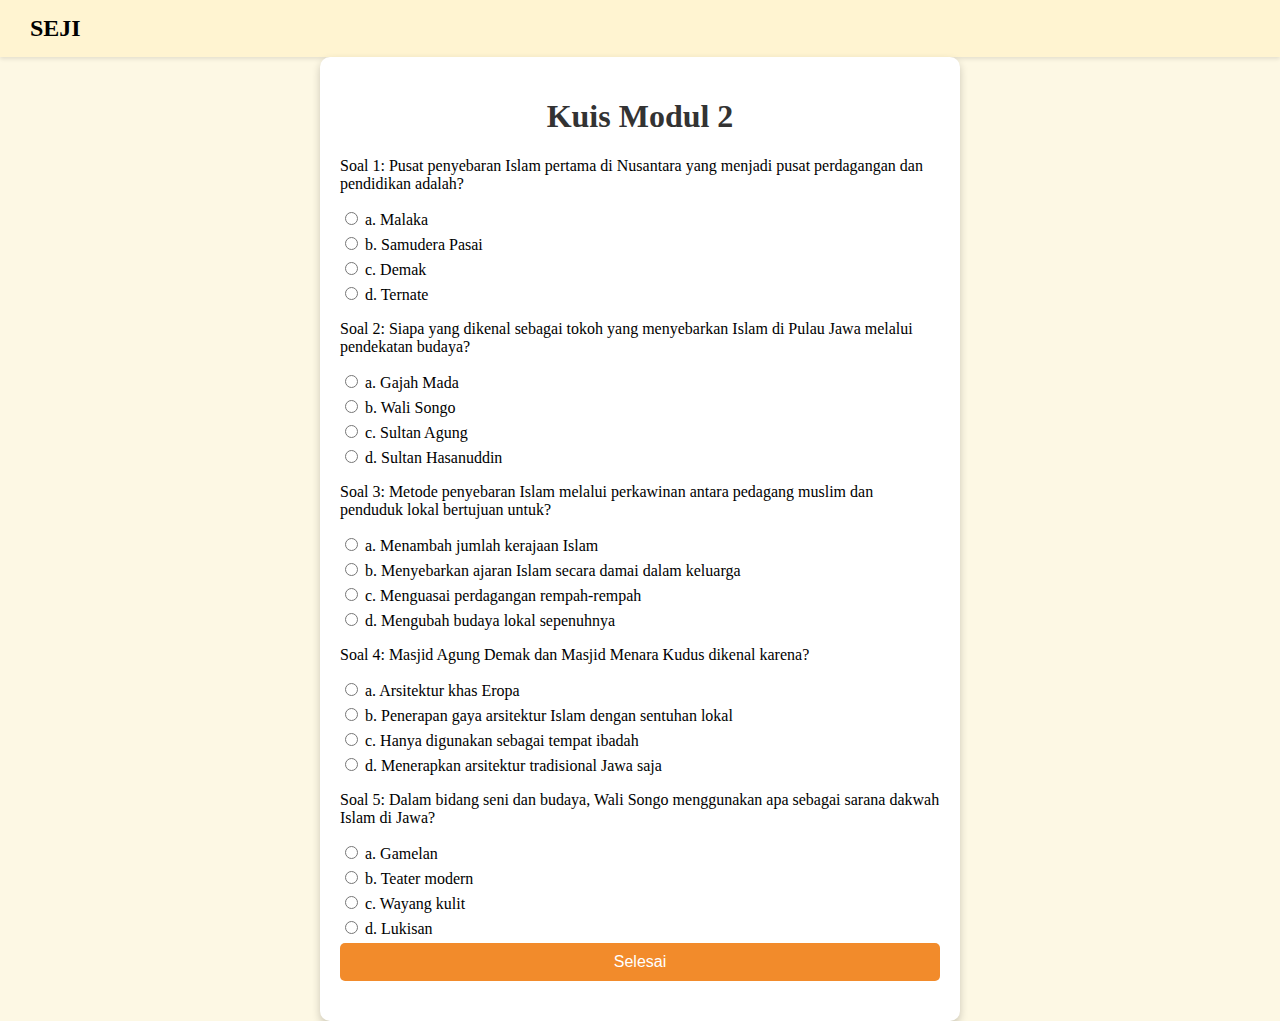
<file: Modul-2/kuis/kuis2.html>
<!DOCTYPE html>
<html lang="en">
<head>
    <meta charset="UTF-8">
    <meta name="viewport" content="width=device-width, initial-scale=1.0">
    <title>Kuis Modul 1</title>
    <style>
        body {
            font-family: Poppins;
            background-color: #fdf8e4;
            margin: 0;
            padding: 0;
            /* display: flex; */
            justify-content: center;
            align-items: center;
            height: 100vh;
        }
         header {
            background-color: #fff4d1;
            padding: 15px 30px;
            display: flex;
            justify-content: space-between;
            align-items: center;
            box-shadow: 0 2px 4px rgba(0, 0, 0, 0.1);
        }

        header h1 {
            margin: 0;
            font-size: 24px;
        }

        nav {
            display: flex;
            gap: 20px;
        }

        nav a {
            text-decoration: none;
            color: #333;
            font-weight: bold;
        }

        nav a:hover {
            color: #c49000;
        }

        .login-button {
            background-color: #c49000;
            color: #fff;
            padding: 5px 15px;
            border: none;
            border-radius: 5px;
            cursor: pointer;
            font-size: 14px;
        }

        .login-button:hover {
            background-color: #a07500;
        }
        
        .container {
            margin: auto;
            width: 80%;
            max-width: 600px;
            background-color: #fff;
            padding: 20px;
            border-radius: 10px;
            box-shadow: 0 4px 8px rgba(0, 0, 0, 0.2);
        }
        .container h1 {
            text-align: center;
            color: #333;
        }
        .question {
            margin-bottom: 20px;
        }
        .question p {
            font-weight: bold;
        }
        .options label {
            display: block;
            margin: 5px 0;
        }
        .submit-btn {
            display: block;
            width: 100%;
            padding: 10px;
            background-color: #f28b2b;
            color: #fff;
            border: none;
            border-radius: 5px;
            font-size: 16px;
            cursor: pointer;
        }
        .submit-btn:hover {
            background-color: #e27b21;
        }
        .result {
            margin-top: 20px;
            font-size: 18px;
            text-align: center;
            font-weight: bold;
        }
        .action-btn {
            display: block;
            width: 100%;
            padding: 10px;
            margin-top: 10px;
            background-color: #007bff;
            color: #fff;
            border: none;
            border-radius: 5px;
            font-size: 16px;
            cursor: pointer;
            text-align: center;
            text-decoration: none;
        }
        .action-btn:hover {
            background-color: #0056b3;
        }
    </style>
</head>
<body>
    <header>
        <h1>SEJI</h1>
    </header>

    <div class="container">
        <h1>Kuis Modul 2</h1>
        <form id="quiz-form">
            <p>Soal 1: Pusat penyebaran Islam pertama di Nusantara yang menjadi pusat perdagangan dan pendidikan adalah?</p>
            <div class="options">
                <label><input type="radio" name="q1" value="a"> a. Malaka</label>
                <label><input type="radio" name="q1" value="b"> b. Samudera Pasai</label>
                <label><input type="radio" name="q1" value="c"> c. Demak</label>
                <label><input type="radio" name="q1" value="d"> d. Ternate</label>
            </div>

            <p>Soal 2: Siapa yang dikenal sebagai tokoh yang menyebarkan Islam di Pulau Jawa melalui pendekatan budaya?</p>
            <div class="options">
                <label><input type="radio" name="q2" value="a"> a. Gajah Mada</label>
                <label><input type="radio" name="q2" value="b"> b. Wali Songo</label>
                <label><input type="radio" name="q2" value="c"> c. Sultan Agung</label>
                <label><input type="radio" name="q2" value="d"> d. Sultan Hasanuddin</label>
            </div>

            <p>Soal 3: Metode penyebaran Islam melalui perkawinan antara pedagang muslim dan penduduk lokal bertujuan untuk?</p>
            <div class="options">
                <label><input type="radio" name="q3" value="a"> a. Menambah jumlah kerajaan Islam</label>
                <label><input type="radio" name="q3" value="b"> b. Menyebarkan ajaran Islam secara damai dalam keluarga</label>
                <label><input type="radio" name="q3" value="c"> c. Menguasai perdagangan rempah-rempah</label>
                <label><input type="radio" name="q3" value="d"> d. Mengubah budaya lokal sepenuhnya</label>
            </div>

            <p>Soal 4: Masjid Agung Demak dan Masjid Menara Kudus dikenal karena?</p>
            <div class="options">
                <label><input type="radio" name="q4" value="a"> a. Arsitektur khas Eropa</label>
                <label><input type="radio" name="q4" value="b"> b. Penerapan gaya arsitektur Islam dengan sentuhan lokal</label>
                <label><input type="radio" name="q4" value="c"> c. Hanya digunakan sebagai tempat ibadah</label>
                <label><input type="radio" name="q4" value="d"> d. Menerapkan arsitektur tradisional Jawa saja</label>
            </div>

            <p>Soal 5: Dalam bidang seni dan budaya, Wali Songo menggunakan apa sebagai sarana dakwah Islam di Jawa?</p>
            <div class="options">
                <label><input type="radio" name="q5" value="a"> a. Gamelan</label>
                <label><input type="radio" name="q5" value="b"> b. Teater modern</label>
                <label><input type="radio" name="q5" value="c"> c. Wayang kulit</label>
                <label><input type="radio" name="q5" value="d"> d. Lukisan</label>
            </div>

            <button type="button" class="submit-btn" onclick="checkAnswers()">Selesai</button>
        </form>
        <div id="result" class="result"></div>
    </div>

<script>
    function checkAnswers() {
        const correctAnswers = {
            q1: 'b',
            q2: 'b',
            q3: 'b',
            q4: 'b',
            q5: 'c'
        };

        let score = 0;
        const form = document.getElementById('quiz-form');
        const formData = new FormData(form);

        for (const [question, correctAnswer] of Object.entries(correctAnswers)) {
            if (formData.get(question) === correctAnswer) {
                score++;
            }
        }

        const resultDiv = document.getElementById('result');
        const totalQuestions = Object.keys(correctAnswers).length;

        if (score === totalQuestions) {
            // Menyimpan status penyelesaian Modul 1 di localStorage
            localStorage.setItem('modul2Complete', 'true');
            // Membuka akses Modul 2 dengan menyimpan status di localStorage
            localStorage.setItem('modul3Unlocked', 'true');
            resultDiv.innerHTML = `Skor Anda: ${score} dari ${totalQuestions} <br><a href="../../Modul-List/list.html" class="action-btn">Kembali</a>`;
        } else {
            resultDiv.innerHTML = `Skor Anda: ${score} dari ${totalQuestions} <br><a href="kuis2.html" class="action-btn">Ulangi</a>`;
        }
    }
</script>
</body>




</body>
</html>
</file>
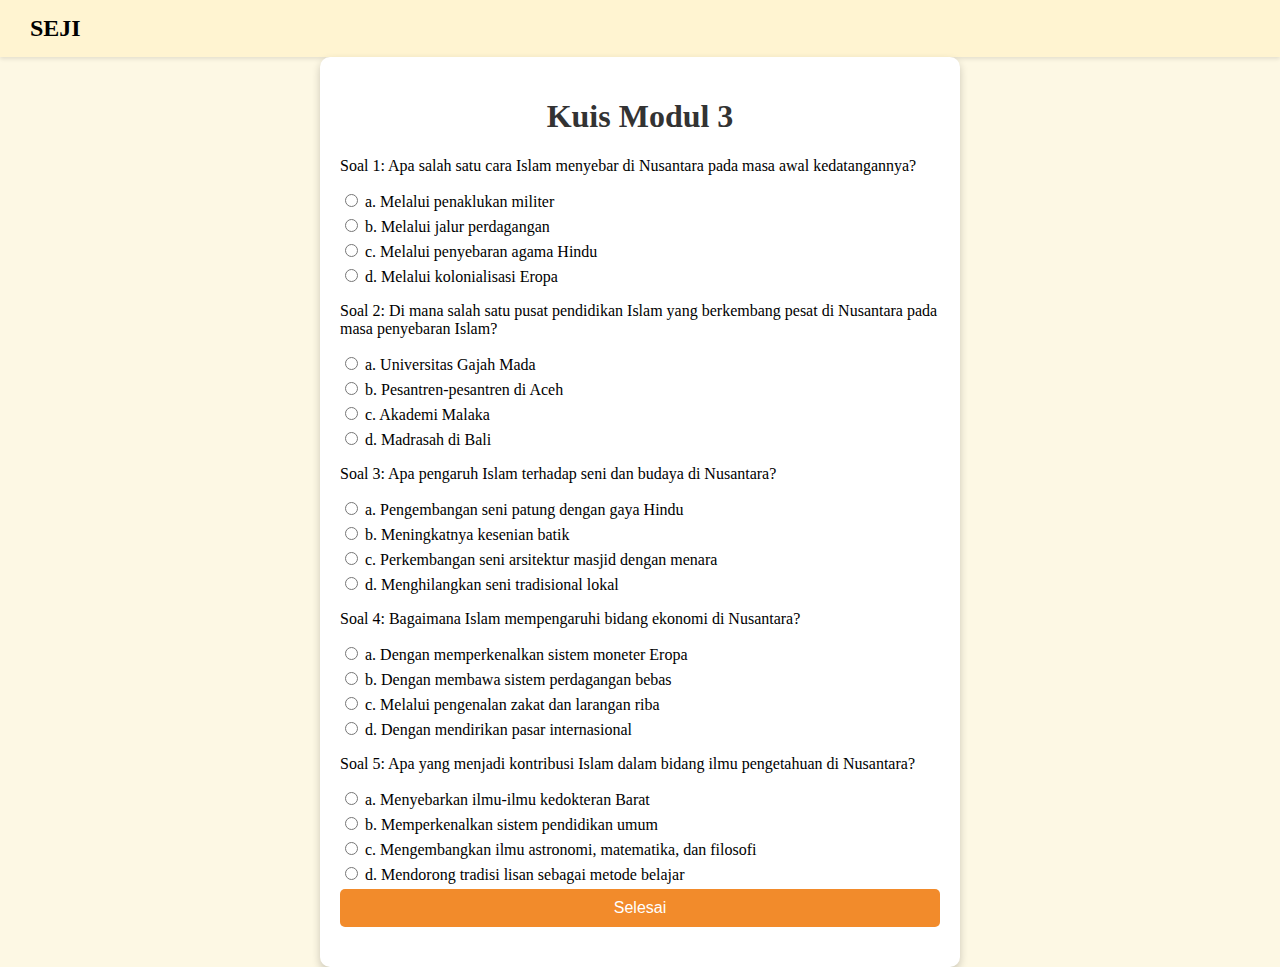
<file: Modul-3/kuis/kuis3.html>
<!DOCTYPE html>
<html lang="en">
<head>
    <meta charset="UTF-8">
    <meta name="viewport" content="width=device-width, initial-scale=1.0">
    <title>Kuis Modul 3</title>
    <style>
        body {
            font-family: Poppins;
            background-color: #fdf8e4;
            margin: 0;
            padding: 0;
            /* display: flex; */
            justify-content: center;
            align-items: center;
            height: 100vh;
        }
         header {
            background-color: #fff4d1;
            padding: 15px 30px;
            display: flex;
            justify-content: space-between;
            align-items: center;
            box-shadow: 0 2px 4px rgba(0, 0, 0, 0.1);
        }

        header h1 {
            margin: 0;
            font-size: 24px;
        }

        nav {
            display: flex;
            gap: 20px;
        }

        nav a {
            text-decoration: none;
            color: #333;
            font-weight: bold;
        }

        nav a:hover {
            color: #c49000;
        }

        .login-button {
            background-color: #c49000;
            color: #fff;
            padding: 5px 15px;
            border: none;
            border-radius: 5px;
            cursor: pointer;
            font-size: 14px;
        }

        .login-button:hover {
            background-color: #a07500;
        }
        
        .container {
            margin: auto;
            width: 80%;
            max-width: 600px;
            background-color: #fff;
            padding: 20px;
            border-radius: 10px;
            box-shadow: 0 4px 8px rgba(0, 0, 0, 0.2);
        }
        .container h1 {
            text-align: center;
            color: #333;
        }
        .question {
            margin-bottom: 20px;
        }
        .question p {
            font-weight: bold;
        }
        .options label {
            display: block;
            margin: 5px 0;
        }
        .submit-btn {
            display: block;
            width: 100%;
            padding: 10px;
            background-color: #f28b2b;
            color: #fff;
            border: none;
            border-radius: 5px;
            font-size: 16px;
            cursor: pointer;
        }
        .submit-btn:hover {
            background-color: #e27b21;
        }
        .result {
            margin-top: 20px;
            font-size: 18px;
            text-align: center;
            font-weight: bold;
        }
        .action-btn {
            display: block;
            width: 100%;
            padding: 10px;
            margin-top: 10px;
            background-color: #007bff;
            color: #fff;
            border: none;
            border-radius: 5px;
            font-size: 16px;
            cursor: pointer;
            text-align: center;
            text-decoration: none;
        }
        .action-btn:hover {
            background-color: #0056b3;
        }
    </style>
</head>
<body>
    <header>
        <h1>SEJI</h1>
    </header>

    <div class="container">
        <h1>Kuis Modul 3</h1>
        <form id="quiz-form">
            <p>Soal 1: Apa salah satu cara Islam menyebar di Nusantara pada masa awal kedatangannya?</p>
            <div class="options">
                <label><input type="radio" name="q1" value="a"> a. Melalui penaklukan militer</label>
                <label><input type="radio" name="q1" value="b"> b. Melalui jalur perdagangan</label>
                <label><input type="radio" name="q1" value="c"> c. Melalui penyebaran agama Hindu</label>
                <label><input type="radio" name="q1" value="d"> d. Melalui kolonialisasi Eropa</label>
            </div>

            <p>Soal 2: Di mana salah satu pusat pendidikan Islam yang berkembang pesat di Nusantara pada masa penyebaran Islam?</p>
            <div class="options">
                <label><input type="radio" name="q2" value="a"> a. Universitas Gajah Mada</label>
                <label><input type="radio" name="q2" value="b"> b. Pesantren-pesantren di Aceh</label>
                <label><input type="radio" name="q2" value="c"> c. Akademi Malaka</label>
                <label><input type="radio" name="q2" value="d"> d. Madrasah di Bali</label>
            </div>

            <p>Soal 3: Apa pengaruh Islam terhadap seni dan budaya di Nusantara?</p>
            <div class="options">
                <label><input type="radio" name="q3" value="a"> a. Pengembangan seni patung dengan gaya Hindu</label>
                <label><input type="radio" name="q3" value="b"> b. Meningkatnya kesenian batik</label>
                <label><input type="radio" name="q3" value="c"> c. Perkembangan seni arsitektur masjid dengan menara</label>
                <label><input type="radio" name="q3" value="d"> d. Menghilangkan seni tradisional lokal</label>
            </div>

            <p>Soal 4: Bagaimana Islam mempengaruhi bidang ekonomi di Nusantara?</p>
            <div class="options">
                <label><input type="radio" name="q4" value="a"> a. Dengan memperkenalkan sistem moneter Eropa</label>
                <label><input type="radio" name="q4" value="b"> b. Dengan membawa sistem perdagangan bebas</label>
                <label><input type="radio" name="q4" value="c"> c. Melalui pengenalan zakat dan larangan riba</label>
                <label><input type="radio" name="q4" value="d"> d. Dengan mendirikan pasar internasional</label>
            </div>

            <p>Soal 5: Apa yang menjadi kontribusi Islam dalam bidang ilmu pengetahuan di Nusantara?</p>
            <div class="options">
                <label><input type="radio" name="q5" value="a"> a. Menyebarkan ilmu-ilmu kedokteran Barat</label>
                <label><input type="radio" name="q5" value="b"> b. Memperkenalkan sistem pendidikan umum</label>
                <label><input type="radio" name="q5" value="c"> c. Mengembangkan ilmu astronomi, matematika, dan filosofi</label>
                <label><input type="radio" name="q5" value="d"> d. Mendorong tradisi lisan sebagai metode belajar</label>
            </div>

            <button type="button" class="submit-btn" onclick="checkAnswers()">Selesai</button>
        </form>
        <div id="result" class="result"></div>
    </div>

<script>
    function checkAnswers() {
        const correctAnswers = {
            q1: 'b',
            q2: 'b',
            q3: 'c',
            q4: 'c',
            q5: 'c'
        };

        let score = 0;
        const form = document.getElementById('quiz-form');
        const formData = new FormData(form);

        for (const [question, correctAnswer] of Object.entries(correctAnswers)) {
            if (formData.get(question) === correctAnswer) {
                score++;
            }
        }

        const resultDiv = document.getElementById('result');
        const totalQuestions = Object.keys(correctAnswers).length;

        resultDiv.innerHTML = `Skor Anda: ${score} dari ${totalQuestions}`;

        if (score === totalQuestions) {
            localStorage.setItem('modul3Complete', 'true');
            resultDiv.innerHTML += '<br><a href="../../Modul-List/list.html" class="action-btn" onclick="checkAllModules()">Kembali</a>';
        } else {
            resultDiv.innerHTML += '<br><a href="kuis.html" class="action-btn">Ulangi</a>';
        }
    }

    function checkAllModules() {
        if (localStorage.getItem('modul3Complete') === 'true') {
            alert('Selamat! Anda telah menyelesaikan semua modul.');
        }
    }
</script>
</body>

</body>
</html>
</file>
<file: style.css>
body {
    margin: 0;
    font-family: Poppins, sans-serif;
    background-color: #f9f5ec;
    color: #333;
    min-height: 100vh;
    display: flex;
    flex-direction: column;
}

header {
    background-color: #fff4d1;
    padding: 15px 30px;
    display: flex;
    justify-content: space-between;
    align-items: center;
    box-shadow: 0 2px 4px rgba(0, 0, 0, 0.1);
}

header h1 {
    margin: 0;
    font-size: 24px;
}

nav {
    display: flex;
    gap: 20px;
}

nav a {
    text-decoration: none;
    color: #333;
    font-weight: bold;
}

nav a:hover {
    color: #c49000;
}

.login-button {
    background-color: #c49000;
    color: #fff;
    padding: 5px 15px;
    border: none;
    border-radius: 5px;
    cursor: pointer;
    font-size: 14px;
}

.login-button:hover {
    background-color: #a07500;
}

.container {
    padding: 30px;
    text-align: center;
    flex: 1; /* Mengisi seluruh area yang tersedia */
}

.container h2 {
    font-size: 28px;
    margin-bottom: 15px;
}

.box {
    background-color: #fff;
    margin: 20px auto;
    padding: 20px;
    border-radius: 10px;
    box-shadow: 0 4px 6px rgba(0, 0, 0, 0.1);
    max-width: 600px;
}

.box h3 {
    margin-bottom: 10px;
}

.module-list {
    list-style: none;
    padding: 0;
}

.module-list li {
    margin: 10px 0;
    padding: 10px;
    background-color: #fff4d1;
    border-radius: 5px;
}

.button {
    background-color: #9fd4ee;
    width: 120px;
    display: block;
    padding: 4px;
    border-radius: 8px;
    margin: auto;
    text-align: center;
}

.button a {
    text-decoration: none;
    color: black;
}

.button:hover {
    background-color: #d7caa5;
}

footer {
    background-color: #fff4d1;
    padding: 10px 30px;
    text-align: center;
    font-size: 14px;
    margin-top: auto;
    box-shadow: 0 -2px 4px rgba(0, 0, 0, 0.1);
}

.social-links {
    display: flex;
    justify-content: center;
    gap: 15px;
    margin-bottom: 10px;
}

.social-links a {
    text-decoration: none;
    color: #5a4e3c;
    font-weight: bold;
}

.social-links a:hover {
    color: #c49000;
}

/* Menambahkan fleksibilitas pada aside */
main aside {
    position: fixed;
    inset-block: 0;
    inset-inline-end: 0;
}

main aside .social-media {
    height: 100%;
    display: flex;
}

main aside .social-media ul {
    padding: 1.5rem 1rem;
    border-top-left-radius: 12px;
    border-bottom-left-radius: 12px;
    margin: auto;
    background-color: #2d3e50;
    display: flex;
    flex-flow: column nowrap;
    align-items: center;
    justify-content: center;
    gap: 1.5rem;
}

main aside .social-media li {
    list-style-type: none;
}

main aside .social-media li a {
    text-decoration: none;
    font-size: 1.5rem;
    color: white;
    transition: all 0.1s ease-in-out;
}

main aside .social-media li a:hover {
    color: #89b0d9;
}
</file>
<file: Login/style.css>
/* Umum */
body {
  font-family: Arial, sans-serif;
  background-color: #f7f7f7;
  margin: 0;
  padding: 0;
  display: flex;
  justify-content: center;
  align-items: center;
  height: 100vh;
}

.container {
  width: 400px;
  background-color: #fff;
  box-shadow: 0 4px 8px rgba(0, 0, 0, 0.1);
  border-radius: 10px;
  overflow: hidden;
}

header {
  background-color: #ffe4c4;
  padding: 20px;
  display: flex;
  justify-content: space-between;
  align-items: center;
}

header h1 {
  margin: 0;
}

.nav-buttons a {
  text-decoration: none;
  padding: 10px 20px;
  color: black;
  font-weight: bold;
}

.nav-buttons a:hover {
  text-decoration: underline;
}

.nav-buttons a.active {
  text-decoration: underline;
}

/* Form */
main {
  padding: 20px;
}

.form {
  display: block;
}

form {
  display: flex;
  flex-direction: column;
  gap: 15px;
}

input {
  padding: 10px;
  border: 1px solid #ddd;
  border-radius: 5px;
}

button {
  padding: 10px;
  background-color: #ffe4c4;
  border: none;
  border-radius: 5px;
  cursor: pointer;
  font-weight: bold;
}

button:hover {
  background-color: #f0c89c;
}

.forgot {
  text-align: right;
}

.forgot a {
  font-size: 12px;
  text-decoration: none;
  color: #007BFF;
}

.forgot a:hover {
  text-decoration: underline;
}

p {
  text-align: center;
  font-size: 14px;
}

p a {
  text-decoration: none;
  color: #007BFF;
}

p a:hover {
  text-decoration: underline;
}
</file>
<file: Modul-1/modul1.css>
body {
    font-family: Poppins;
    margin: 0;
    padding: 0;
    background-color: #fdf6e3;
    height: 100vh;
}

 header {
            background-color: #fff4d1;
            padding: 15px 30px;
            display: flex;
            justify-content: space-between;
            align-items: center;
            box-shadow: 0 2px 4px rgba(0, 0, 0, 0.1);
        }

        header h1 {
            margin: 0;
            font-size: 24px;
        }

        nav {
            display: flex;
            gap: 20px;
        }

        nav a {
            text-decoration: none;
            color: #333;
            font-weight: bold;
        }

        nav a:hover {
            color: #c49000;
        }

        .login-button {
            background-color: #c49000;
            color: #fff;
            padding: 5px 15px;
            border: none;
            border-radius: 5px;
            cursor: pointer;
            font-size: 14px;
        }

        .login-button:hover {
            background-color: #a07500;
        }

.module-container {
    background: #f5deb3;
    padding: 2rem;
    border-radius: 10px;
    max-width: 800px;
    margin: 2rem auto;
    box-shadow: 0 0 10px rgba(0,0,0,0.1);
}

.video-placeholder {
    background: #ddd;

    padding: 3rem;
    text-align: center;
    border-radius: 10px;
}
 .quiz-note{
    color: #ff1111;
}
.quiz-button, .login-button {
    background: #ff0000;
    border: none;
    padding: 0.5rem 1rem;
    border-radius: 5px;
    color: white;
    cursor: pointer;
    margin: auto;
}

.quiz-button:hover, .login-button:hover {
    background: hsl(0, 70%, 73%);
    color: #333;
}

footer {
  
    text-align: center;
    padding: 1rem;
    background: #f5e1b7;
}

.close-button {
    border: none;
    background: #f76c6c;
    padding: 0.5rem;
    border-radius: 5px;
    float: right;
    cursor: pointer;
}

.close-button:hover {
    background: #d9534f;
}
</file>
<file: Modul-2/modul2.css>
body {
    font-family: Poppins;
    margin: 0;
    padding: 0;
    background-color: #fdf6e3;
    height: 100vh;
}

 header {
            background-color: #fff4d1;
            padding: 15px 30px;
            display: flex;
            justify-content: space-between;
            align-items: center;
            box-shadow: 0 2px 4px rgba(0, 0, 0, 0.1);
        }

        header h1 {
            margin: 0;
            font-size: 24px;
        }

        nav {
            display: flex;
            gap: 20px;
        }

        nav a {
            text-decoration: none;
            color: #333;
            font-weight: bold;
        }

        nav a:hover {
            color: #c49000;
        }

        .login-button {
            background-color: #c49000;
            color: #fff;
            padding: 5px 15px;
            border: none;
            border-radius: 5px;
            cursor: pointer;
            font-size: 14px;
        }

        .login-button:hover {
            background-color: #a07500;
        }

.module-container {
    background: #f5deb3;
    padding: 2rem;
    border-radius: 10px;
    max-width: 800px;
    margin: 2rem auto;
    box-shadow: 0 0 10px rgba(0,0,0,0.1);
}

.video-placeholder {
    background: #ddd;

    padding: 3rem;
    text-align: center;
    border-radius: 10px;
}
 .quiz-note{
    color: #FE5252;
 }
.quiz-button, .login-button {
    background: #ff0000;
    border: none;
    padding: 0.5rem 1rem;
    border-radius: 5px;
    color: white;
    cursor: pointer;
    margin: auto;
}

.quiz-button:hover, .login-button:hover {
    background: hsl(0, 70%, 73%);
    color: #333;
}
footer {
  
    text-align: center;
    padding: 1rem;
    background: #f5e1b7;
}

.close-button {
    border: none;
    background: #f76c6c;
    padding: 0.5rem;
    border-radius: 5px;
    float: right;
    cursor: pointer;
}

.close-button:hover {
    background: #d9534f;
}
</file>
<file: Modul-3/modul3.css>
body {
    font-family: Poppins;
    margin: 0;
    padding: 0;
    background-color: #fdf6e3;
    height: 100vh;
}

 header {
            background-color: #fff4d1;
            padding: 15px 30px;
            display: flex;
            justify-content: space-between;
            align-items: center;
            box-shadow: 0 2px 4px rgba(0, 0, 0, 0.1);
        }

        header h1 {
            margin: 0;
            font-size: 24px;
        }

        nav {
            display: flex;
            gap: 20px;
        }

        nav a {
            text-decoration: none;
            color: #333;
            font-weight: bold;
        }

        nav a:hover {
            color: #c49000;
        }

        .login-button {
            background-color: #c49000;
            color: #fff;
            padding: 5px 15px;
            border: none;
            border-radius: 5px;
            cursor: pointer;
            font-size: 14px;
        }

        .login-button:hover {
            background-color: #a07500;
        }

.module-container {
    background: #f5deb3;
    padding: 2rem;
    border-radius: 10px;
    max-width: 800px;
    margin: 2rem auto;
    box-shadow: 0 0 10px rgba(0,0,0,0.1);
}

.video-placeholder {
    background: #ddd;

    padding: 3rem;
    text-align: center;
    border-radius: 10px;
}
 .quiz-note{
    color: #FE5252;
 }
.quiz-button, .login-button {
    background: #ff0000;
    border: none;
    padding: 0.5rem 1rem;
    border-radius: 5px;
    color: white;
    cursor: pointer;
    margin: auto;
}

.quiz-button:hover, .login-button:hover {
    background: hsl(0, 70%, 73%);
    color: #333;
}
footer {
  
    text-align: center;
    padding: 1rem;
    background: #f5e1b7;
}

.close-button {
    border: none;
    background: #f76c6c;
    padding: 0.5rem;
    border-radius: 5px;
    float: right;
    cursor: pointer;
}

.close-button:hover {
    background: #d9534f;
}
</file>
<file: Profile/profile.css>
body {
    font-family: Arial, sans-serif;
    margin: 0;
    padding: 0;
    background-color: #fdf6e3;
}

 header {
            background-color: #fff4d1;
            padding: 15px 30px;
            display: flex;
            justify-content: space-between;
            align-items: center;
            box-shadow: 0 2px 4px rgba(0, 0, 0, 0.1);
        }

        header h1 {
            margin: 0;
            font-size: 24px;
        }

        nav {
            display: flex;
            gap: 20px;
        }

        nav a {
            text-decoration: none;
            color: #333;
            font-weight: bold;
        }

        nav a:hover {
            color: #c49000;
        }

        .login-button {
            background-color: #c49000;
            color: #fff;
            padding: 5px 15px;
            border: none;
            border-radius: 5px;
            cursor: pointer;
            font-size: 14px;
        }

        .login-button:hover {
            background-color: #a07500;
        }

.profile-container {
    display: flex;
    justify-content: center;
    align-items: center;
    margin-top: 50px;
}

.profile-box {
    background: #f5deb3;
    padding: 2rem;
    border-radius: 15px;
    display: flex;
    gap: 20px;
    box-shadow: 0 0 10px rgba(0,0,0,0.1);
}

.photo-section {
    background-image: url(../nila.jpg);
    width: 150px;
    height: 150px;
    background: #fff;
    border-radius: 10px;
    border: 1px solid #ccc;
    display: flex;
    justify-content: center;
    align-items: center;
}

.profile-info {
    flex: 1;
    padding: 10px;
}

button {
    padding: 0.5rem;
    border: none;
    border-radius: 5px;
    background-color: #8d6e5c;
    color: white;
    cursor: pointer;
}

button:hover {
    background-color: #72594b;
}

footer {
    text-align: center;
    padding: 1rem;
    background: #f5e1b7;
    margin-top: 20px;
}
</file>
